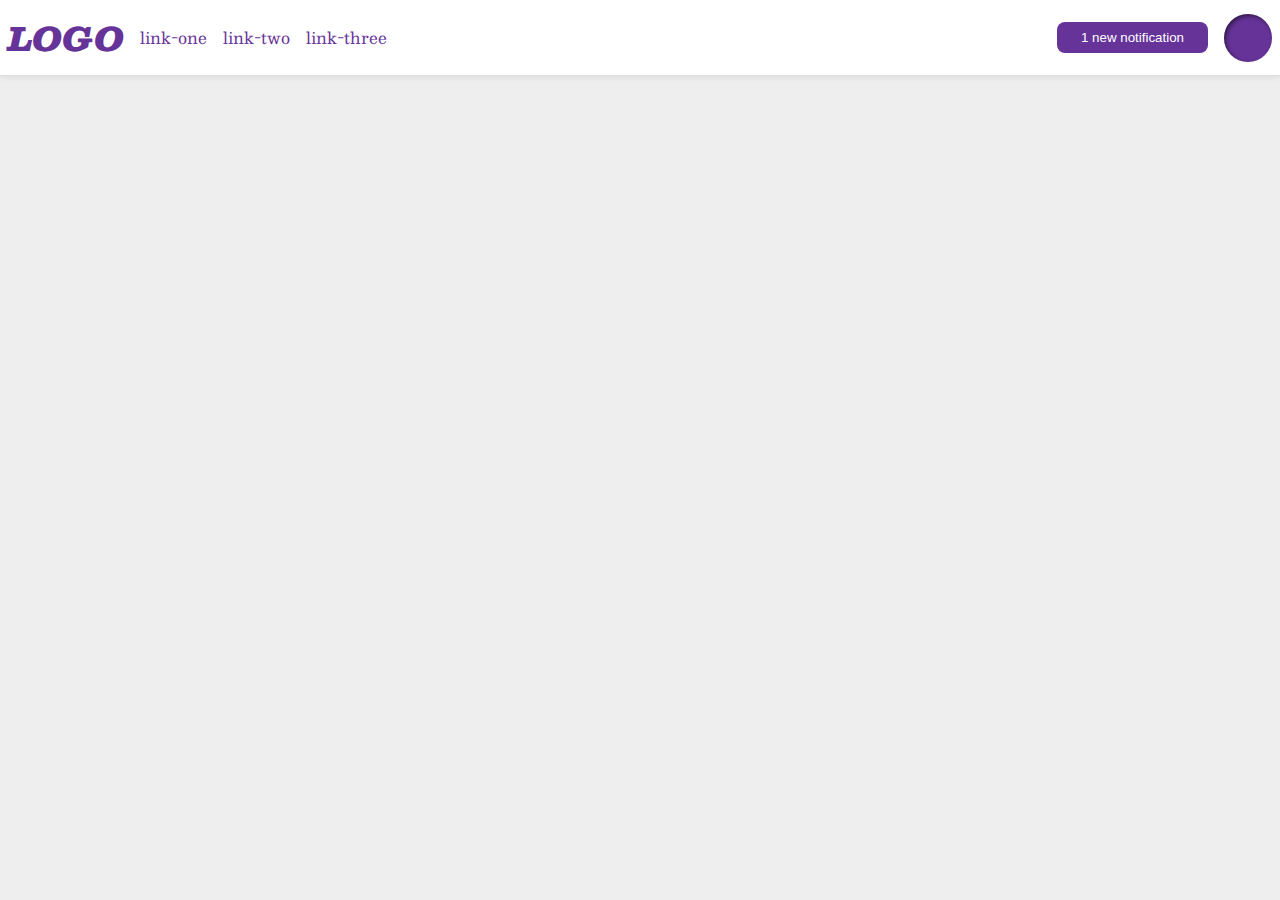
<file: flex/03-flex-header-2/index.html>
<!DOCTYPE html>
<html lang="en">
  <head>
    <meta charset="UTF-8">
    <meta http-equiv="X-UA-Compatible" content="IE=edge">
    <meta name="viewport" content="width=device-width, initial-scale=1.0">
    <title>Flex Header 2</title>
    <link rel="stylesheet" href="style.css">
  </head>
  <body>
    <div class="header">
      <div class="logo">
        LOGO
      </div>
      <ul class="links">
        <li><a href="google.com">link-one</a></li>
        <li><a href="google.com">link-two</a></li>
        <li><a href="google.com">link-three</a></li>
      </ul>
      <div class="button-img">
        <button class="notifications">1 new notification</button>
        <div class="profile-image"></div>
      </div>
    </div>
  </body>
</html>
</file>
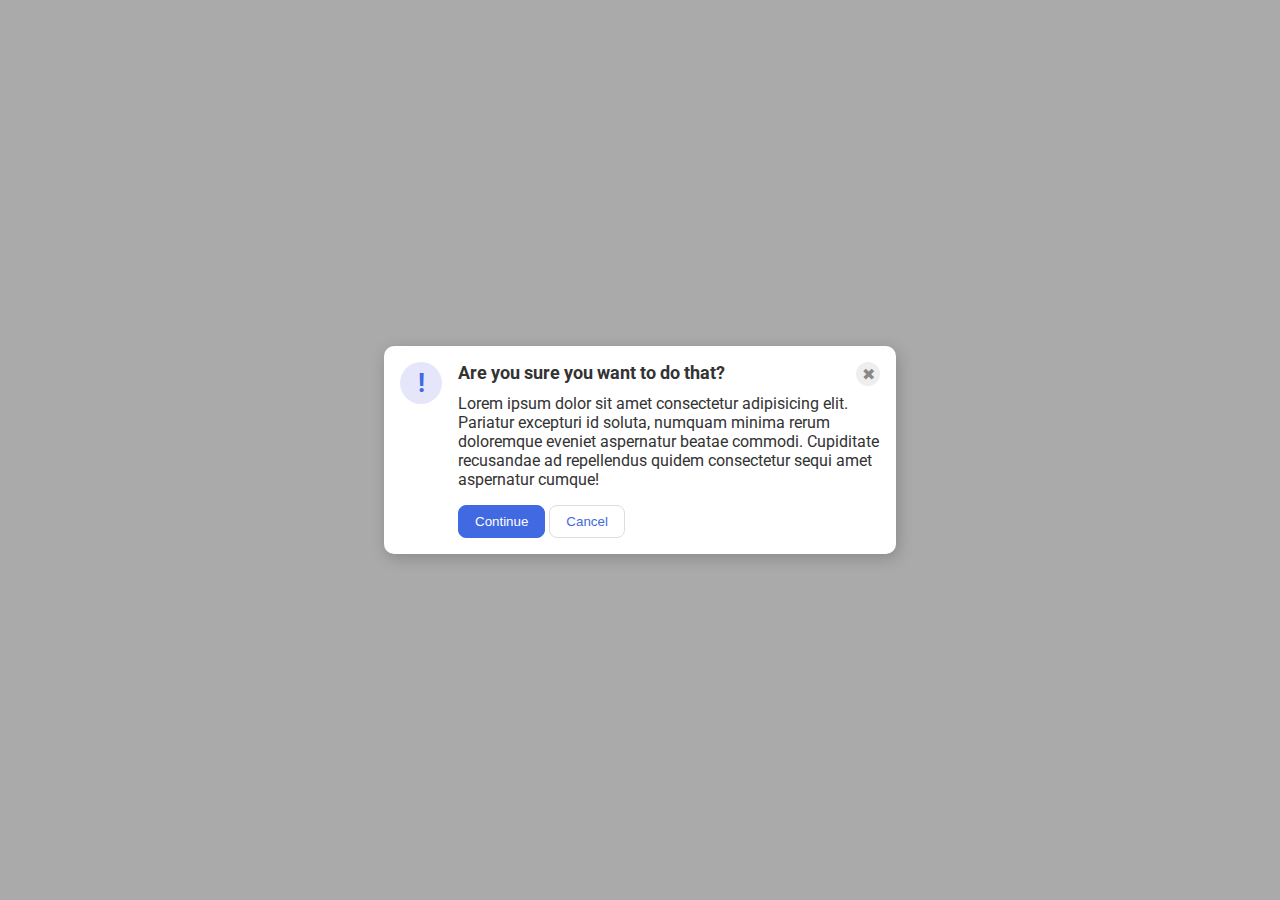
<file: flex/05-flex-modal/index.html>
<!DOCTYPE html>
<html lang="en">
  <head>
    <meta charset="UTF-8">
    <meta http-equiv="X-UA-Compatible" content="IE=edge">
    <meta name="viewport" content="width=device-width, initial-scale=1.0">
    <link rel="stylesheet" href="style.css">
    <title>Modal</title>
  </head>
  <body>
    <div class="modal">
      <div class="icon">!</div>
      <div class="container">
        <div class="header">Are you sure you want to do that?
          <div class="close-button">✖</div>
        </div>
        <div class="text">Lorem ipsum dolor sit amet consectetur adipisicing elit. Pariatur excepturi id soluta, numquam minima rerum doloremque eveniet aspernatur beatae commodi. Cupiditate recusandae ad repellendus quidem consectetur sequi amet aspernatur cumque!</div>
        <div class="continue-cancel">
          <button class="continue">Continue</button>
          <button class="cancel">Cancel</button>
        </div>
      </div>
    </div>
  </body>
</html>
</file>
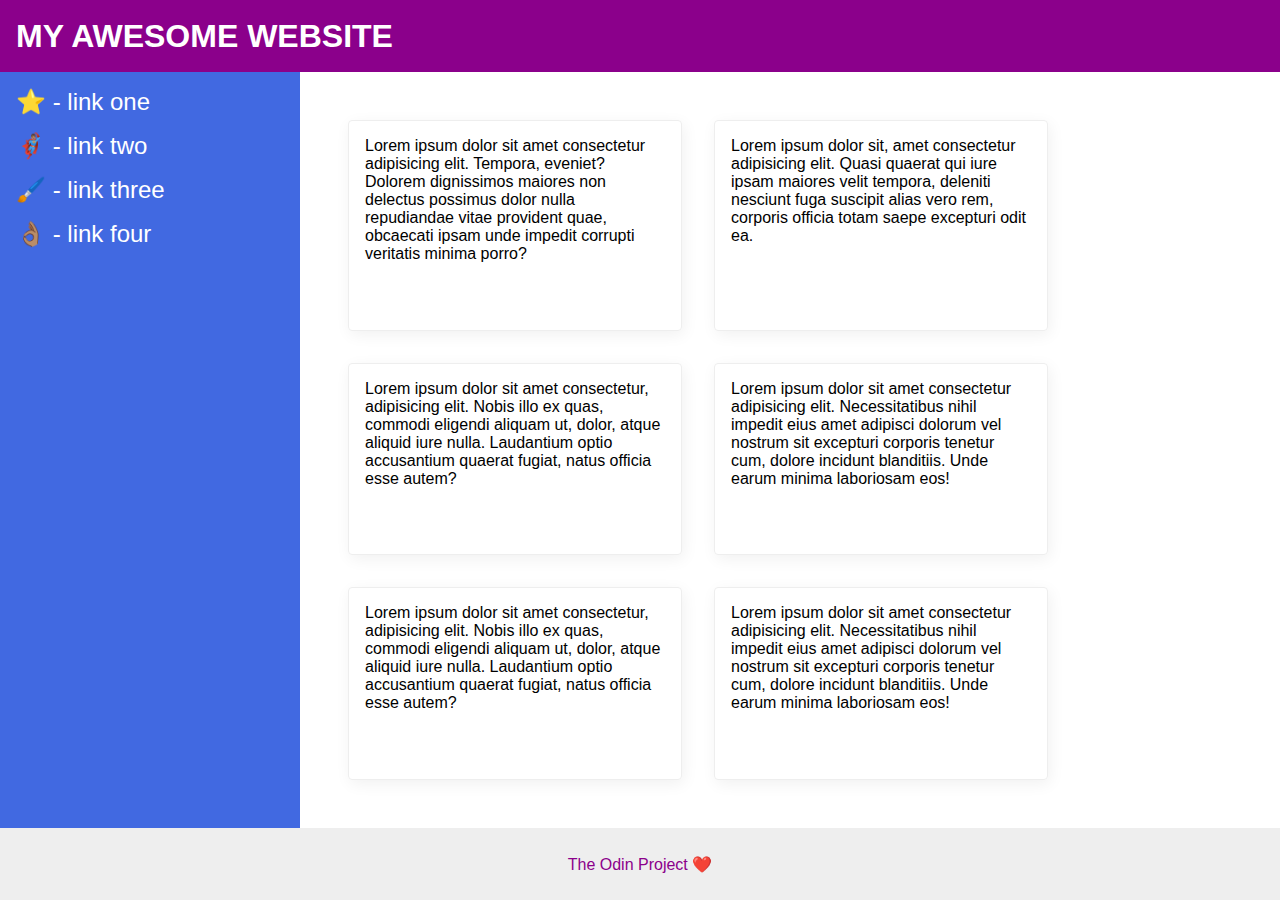
<file: flex/07-flex-layout-2/index.html>
<!DOCTYPE html>
<html lang="en">
  <head>
    <meta charset="UTF-8">
    <meta http-equiv="X-UA-Compatible" content="IE=edge">
    <meta name="viewport" content="width=device-width, initial-scale=1.0">
    <title>The Holy Grail</title>
    <link rel="stylesheet" href="style.css">
  </head>
  <body>
    <div class="header">
      MY AWESOME WEBSITE
    </div>
    <div class="container">
      <div class="sidebar">
        <ul>
          <li><a href="#">⭐ - link one</a></li>
          <li><a href="#">🦸🏽‍♂️ - link two</a></li>
          <li><a href="#">🖌️ - link three</a></li>
          <li><a href="#">👌🏽 - link four</a></li>
        </ul>
      </div>
      <div class="content">
        <div class="card">Lorem ipsum dolor sit amet consectetur adipisicing elit. Tempora, eveniet? Dolorem dignissimos maiores non delectus possimus dolor nulla repudiandae vitae provident quae, obcaecati ipsam unde impedit corrupti veritatis minima porro?</div>
        <div class="card">Lorem ipsum dolor sit, amet consectetur adipisicing elit. Quasi quaerat qui iure ipsam maiores velit tempora, deleniti nesciunt fuga suscipit alias vero rem, corporis officia totam saepe excepturi odit ea.</div>
        <div class="card">Lorem ipsum dolor sit amet consectetur, adipisicing elit. Nobis illo ex quas, commodi eligendi aliquam ut, dolor, atque aliquid iure nulla. Laudantium optio accusantium quaerat fugiat, natus officia esse autem?</div>
        <div class="card">Lorem ipsum dolor sit amet consectetur adipisicing elit. Necessitatibus nihil impedit eius amet adipisci dolorum vel nostrum sit excepturi corporis tenetur cum, dolore incidunt blanditiis. Unde earum minima laboriosam eos!</div>
        <div class="card">Lorem ipsum dolor sit amet consectetur, adipisicing elit. Nobis illo ex quas, commodi eligendi aliquam ut, dolor, atque aliquid iure nulla. Laudantium optio accusantium quaerat fugiat, natus officia esse autem?</div>
        <div class="card">Lorem ipsum dolor sit amet consectetur adipisicing elit. Necessitatibus nihil impedit eius amet adipisci dolorum vel nostrum sit excepturi corporis tenetur cum, dolore incidunt blanditiis. Unde earum minima laboriosam eos!</div>
      </div>
    </div>
    <div class="footer">
      The Odin Project ❤️
    </div>
  </body>
</html>
</file>
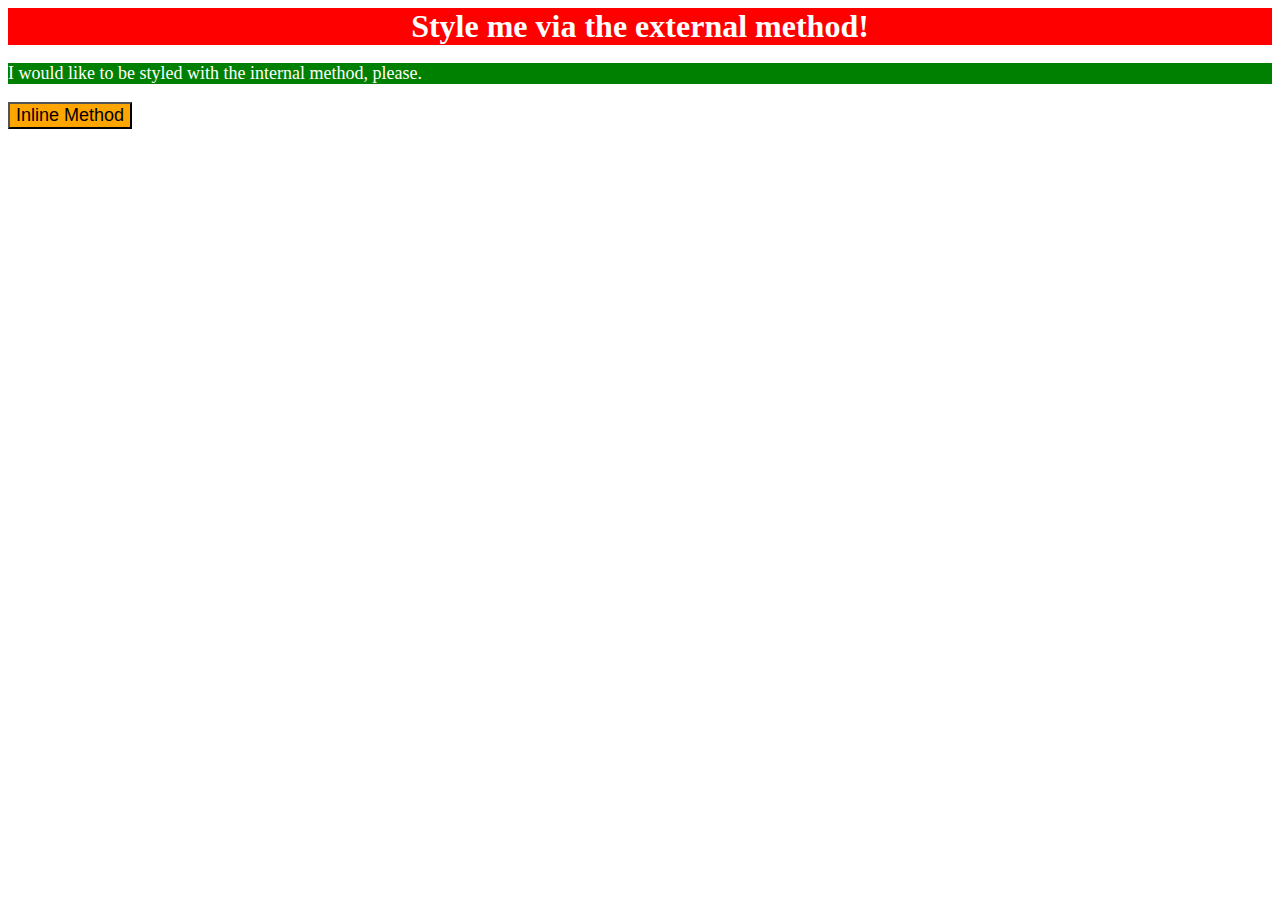
<file: foundations/01-css-methods/index.html>
<!DOCTYPE html>
<html lang="en">
  <head>
    <meta charset="UTF-8">
    <meta http-equiv="X-UA-Compatible" content="IE=edge">
    <meta name="viewport" content="width=device-width, initial-scale=1.0">
    <title>Methods for Adding CSS</title>
    <link rel="stylesheet" href="styles.css">
    <style>
      p{
        background-color: green;
        color: white;
        font-size: 18px;
      }
    </style>
  </head>
  <body>
    <div>Style me via the external method!</div>
    <p>I would like to be styled with the internal method, please.</p>
    <button style="background-color: orange; font-size: 18px">Inline Method</button>
  </body>
</html>
</file>
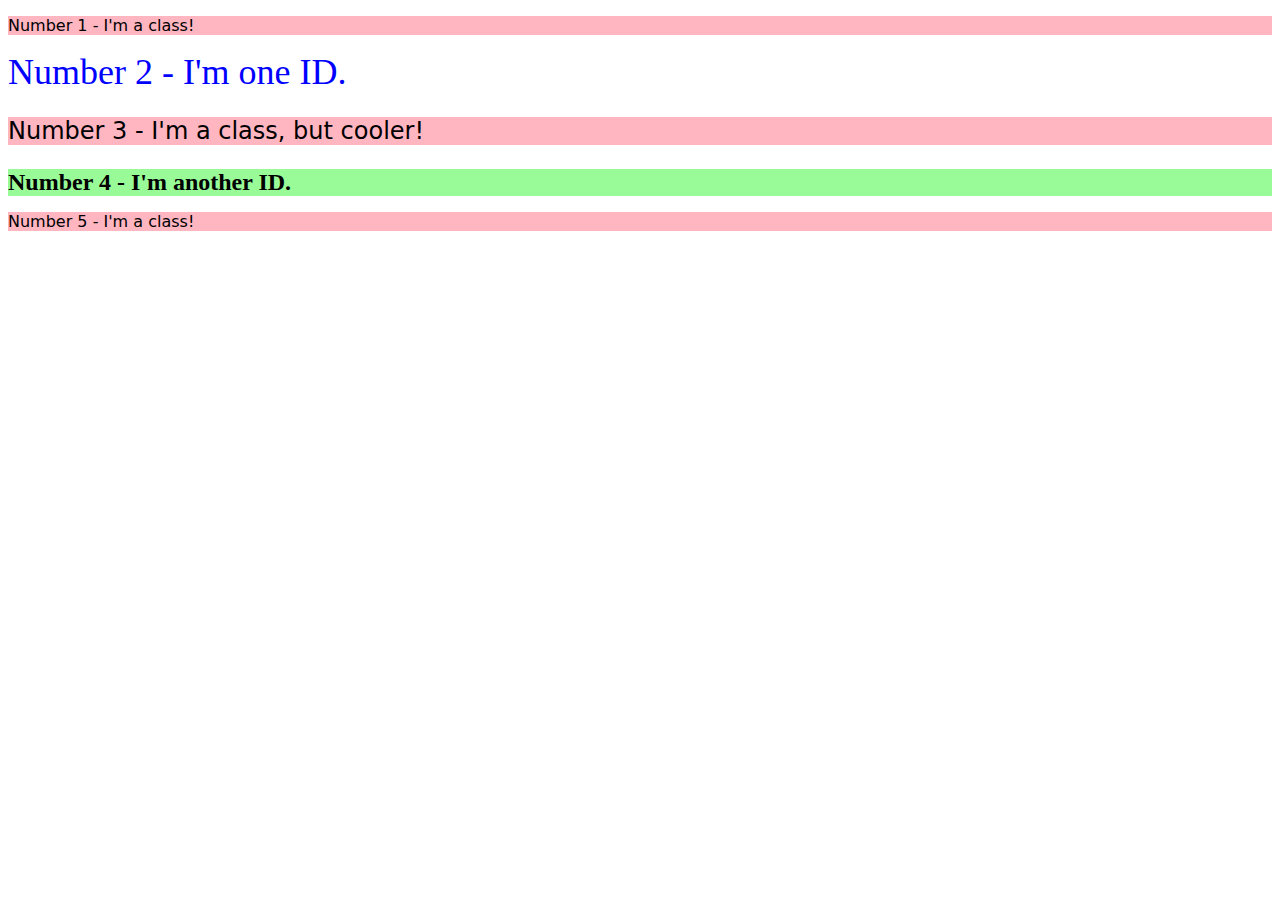
<file: foundations/02-class-id-selectors/index.html>
<!DOCTYPE html>
<html lang="en">
  <head>
    <meta charset="UTF-8">
    <meta http-equiv="X-UA-Compatible" content="IE=edge">
    <meta name="viewport" content="width=device-width, initial-scale=1.0">
    <title>Class and ID Selectors</title>
    <link rel="stylesheet" href="style.css">
  </head>
  <body>
    <p class="red">Number 1 - I'm a class!</p>
    <div id="blue-text">Number 2 - I'm one ID.</div>
    <p class="red large">Number 3 - I'm a class, but cooler!</p>
    <div class="large" id="green">Number 4 - I'm another ID.</div>
    <p class="red">Number 5 - I'm a class!</p>
  </body>
</html>
</file>
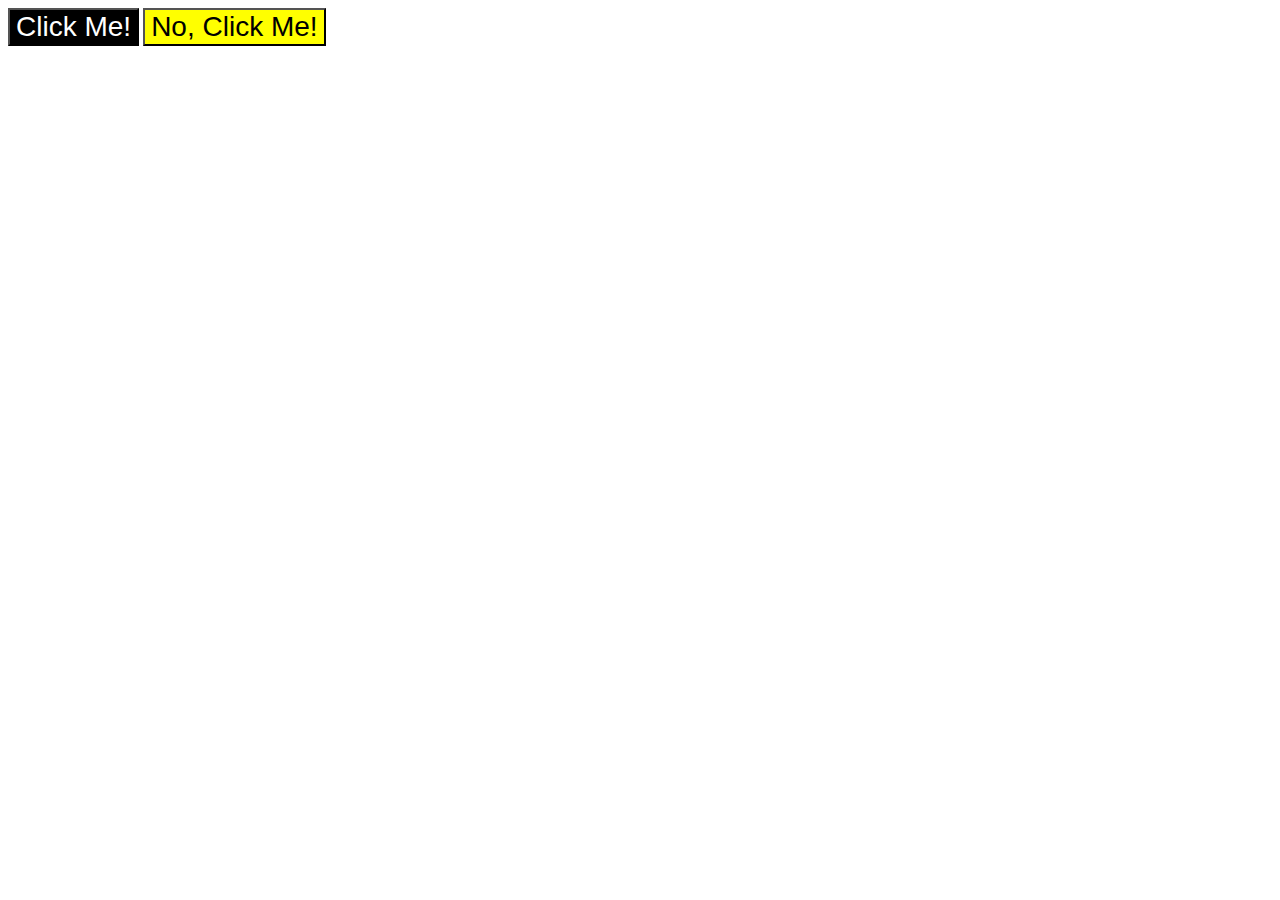
<file: foundations/03-grouping-selectors/index.html>
<!DOCTYPE html>
<html lang="en">
  <head>
    <meta charset="UTF-8">
    <meta http-equiv="X-UA-Compatible" content="IE=edge">
    <meta name="viewport" content="width=device-width, initial-scale=1.0">
    <title>Grouping Selectors</title>
    <link rel="stylesheet" href="style.css">
  </head>
  <body>
    <button class="black font">Click Me!</button>
    <button class="yellow font">No, Click Me!</button>
  </body>
</html>
</file>
<file: flex/03-flex-header-2/style.css>
/* this is some magical font-importing.  
you'll learn about it later. */
@import url('https://fonts.googleapis.com/css2?family=Besley:ital,wght@0,400;1,900&display=swap');

body {
  margin: 0;
  background: #eee;
  font-family: Besley, serif;
}

.header {
  background: white;
  border-bottom: 1px solid #ddd;
  box-shadow: 0 0 8px rgba(0,0,0,.1);
  display: flex;
  align-items: center;
  padding: 8px;
}

.profile-image {
  background: rebeccapurple;
  box-shadow: inset 2px 2px 4px rgba(0,0,0,.5);
  border-radius: 50%;
  width: 48px;
  height: 48px;
}

.logo {
  color: rebeccapurple;
  font-size: 32px;
  font-weight: 900;
  font-style: italic;
}

.button-img{
  display: flex;
  margin-left: auto;
  gap: 16px;

}
button {
  border: none;
  border-radius: 8px;
  background: rebeccapurple;
  color: white;
  padding: 8px 24px;
  align-self: center;
}

a {
  /* this removes the line under our links */
  text-decoration: none;
  color: rebeccapurple;
}

ul {
  list-style-type: none;
  display: flex;
  gap: 16px;
  margin:0;
  padding: 16px;
}
</file>
<file: flex/05-flex-modal/style.css>
@import url('https://fonts.googleapis.com/css2?family=Roboto:wght@400;700&display=swap');

html, body {
  height: 100%;
}

body {
  font-family: Roboto, sans-serif;
  margin: 0;
  background: #aaa;
  color: #333;
  /* I'll give you this one for free lol */
  display: flex;
  align-items: center;
  justify-content: center;
}

.modal {
  background: white;
  width: 480px;
  border-radius: 10px;
  box-shadow: 2px 4px 16px rgba(0,0,0,.2);
  display: flex;
  padding: 16px;
  gap: 16px;
}

.icon {
  color: royalblue;
  font-size: 26px;
  font-weight: 700;
  background: lavender;
  width: 42px;
  height: 42px;
  border-radius: 50%;
  display: flex;
  align-items: center;
  justify-content: center;
  flex-shrink: 0;
}

.container {
  display: flex;
  flex-direction: column;
  justify-content: 
  align-items: center;
}

.header {
  display: flex;
  justify-content: space-between; 
  align-content: center;
  font-weight: bold;
  font-size: 18px;
  margin-bottom: 8px;
} 

.continue-close{
  display: flex;
}

.close-button {
  background: #eee;
  border-radius: 50%;
  color: #888;
  font-weight: 400;
  font-size: 16px;
  height: 24px;
  width: 24px;
  display: flex;
  align-items: center;
  justify-content: center;
}

button {
  padding: 8px 16px;
  border-radius: 8px;
}

button.continue {
  background: royalblue;
  border: 1px solid royalblue;
  color: white;
}

button.cancel {
  background: white;
  border: 1px solid #ddd;
  color: royalblue;
}

.text {
  margin-bottom: 16px;
}
</file>
<file: flex/07-flex-layout-2/style.css>
body {
  font-family: -apple-system, BlinkMacSystemFont, 'Segoe UI', Roboto, Oxygen, Ubuntu, Cantarell, 'Open Sans', 'Helvetica Neue', sans-serif;
  margin: 0;
  min-height: 100vh;
  display: flex;
  flex-direction: column;
  justify-content: space-between;
}

.header {
  height: 72px;
  background: darkmagenta;
  color: white;
  display: flex;
  align-items: center;
  font-size: 32px;
  font-weight: 900;
  padding: 0 16px;
}

.footer {
  height: 72px;
  background: #eee;
  color: darkmagenta;
  display: flex;
  justify-content: center;
  align-items: center;
}

.container {
  display: flex;
  flex: 1;
}

.content {
  display: flex;
  flex-direction: row;
  flex-wrap: wrap;
  padding: 32px;
}

.sidebar {
  width: 300px;
  background: royalblue;
  box-sizing: border-box;
  padding: 16px;
  display: flex;
  flex-direction: column;
  flex-shrink: 0;
  gap: 10px;
}

.card {
  border: 1px solid #eee;
  box-shadow: 2px 4px 16px rgba(0,0,0,.06);
  border-radius: 4px;
  width: 300px;
  padding: 16px;
  margin: 16px;
}

ul {
  list-style-type: none;
  margin: 0;
  padding: 0;
}

li{
  margin-bottom: 16px;
}

a {
  color: white;
  font-size: 24px;
  text-decoration: none;
}
</file>
<file: foundations/01-css-methods/styles.css>
div {
    background-color: red;
    color: white;
    font-size: 32px;
    text-align: center;
    font-weight: bold;
}
</file>
<file: foundations/02-class-id-selectors/style.css>
.red{
    background-color: #ffb6c1 ;
    font-family: Verdana, "DejaVu sans", sans-serif;
}

#blue-text{
    color: blue;
    font-size: 36px;

}

.large{
    font-size: 24px;
}

#green{
    background-color: palegreen;
    font-weight: bold
}
</file>
<file: foundations/03-grouping-selectors/style.css>
.black{
    background-color: #000;
    color:#ffffff;
}

.yellow{
    background-color:#ffff00;
}

.font{
    font-size: 28px;
    font-family: Arial, Helvetica, sans-serif, 'Times New Roman', Times, serif
}
</file>
